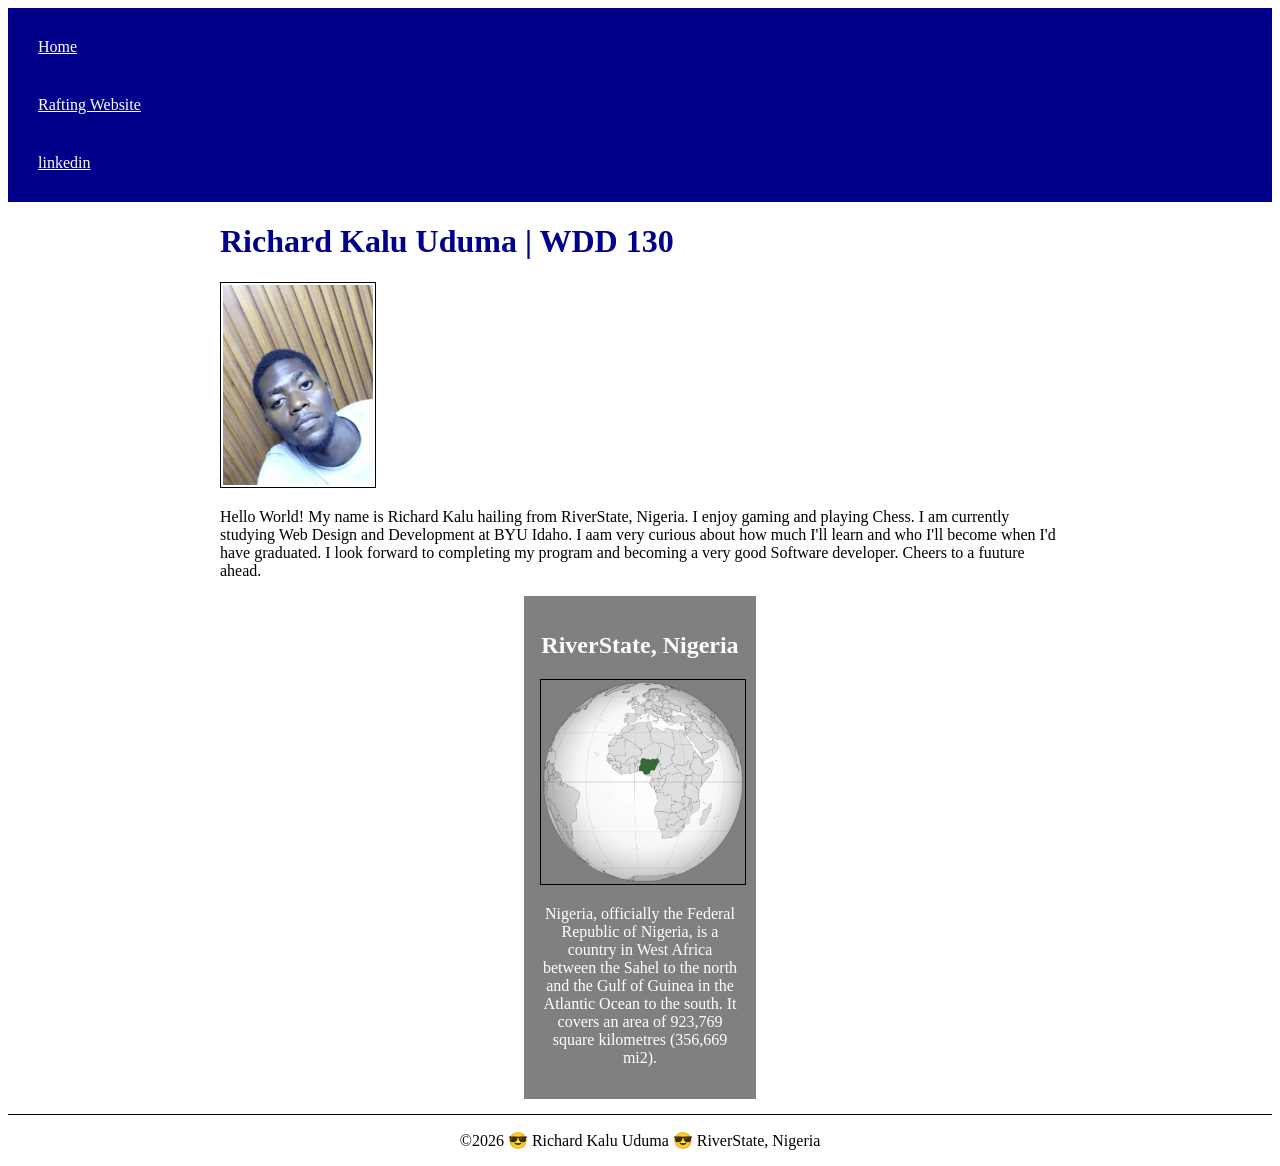
<file: index.html>
<!DOCTYPE html>
<html lang="en">

<head>
    <meta charset="UTF-8">
    <meta name="viewport" content="width=device-width, initial-scale=1.0">
    <title>Richard Kalu Uduma | WDD 130</title>
    <meta name="description" content="This is a homepage of Richard Kalu who is currently learning WDD130.">    
    <meta name="author" content="Richard Kalu Uduma">
    <link rel="stylesheet" href="styles/styles.css">
</head>

<body>
    <header>
        <nav>
            <a href="#">Home</a>
            <a href="wwr/">Rafting Website</a>
            <a href="https://www.linkedin.com/in/richard-kalu-1a2b74337/">linkedin</a>
        </nav>

    </header>
    <main>
        <h1>Richard Kalu Uduma | WDD 130</h1>
        <img src="images/profile.webp" alt="Hello, my name is Richard Kalu Uduma" width="200">
        <p>Hello World! My name is Richard Kalu hailing from RiverState, Nigeria. I enjoy gaming and playing Chess. I am
            currently studying Web Design and Development at BYU Idaho. I aam very curious about how much I'll learn and
            who I'll become when I'd have graduated. I look forward to completing my program and becoming a very good
            Software developer. Cheers to a fuuture ahead.</p>
    </main>
    <aside>
        <h2>RiverState, Nigeria</h2>
        <img src="./week02/images/nigeria-in-map.webp" alt="Nigeria in the world">
        <p>Nigeria, officially the Federal Republic of Nigeria, is a country in West Africa between the Sahel to the north and the Gulf of Guinea in the Atlantic Ocean to the south. It covers an area of 923,769 square kilometres (356,669 mi2).</p>
    </aside>
    <footer>
        <p>©️2026 😎 Richard Kalu Uduma 😎 RiverState, Nigeria</p>
    </footer>


</body>

</html>
</file>
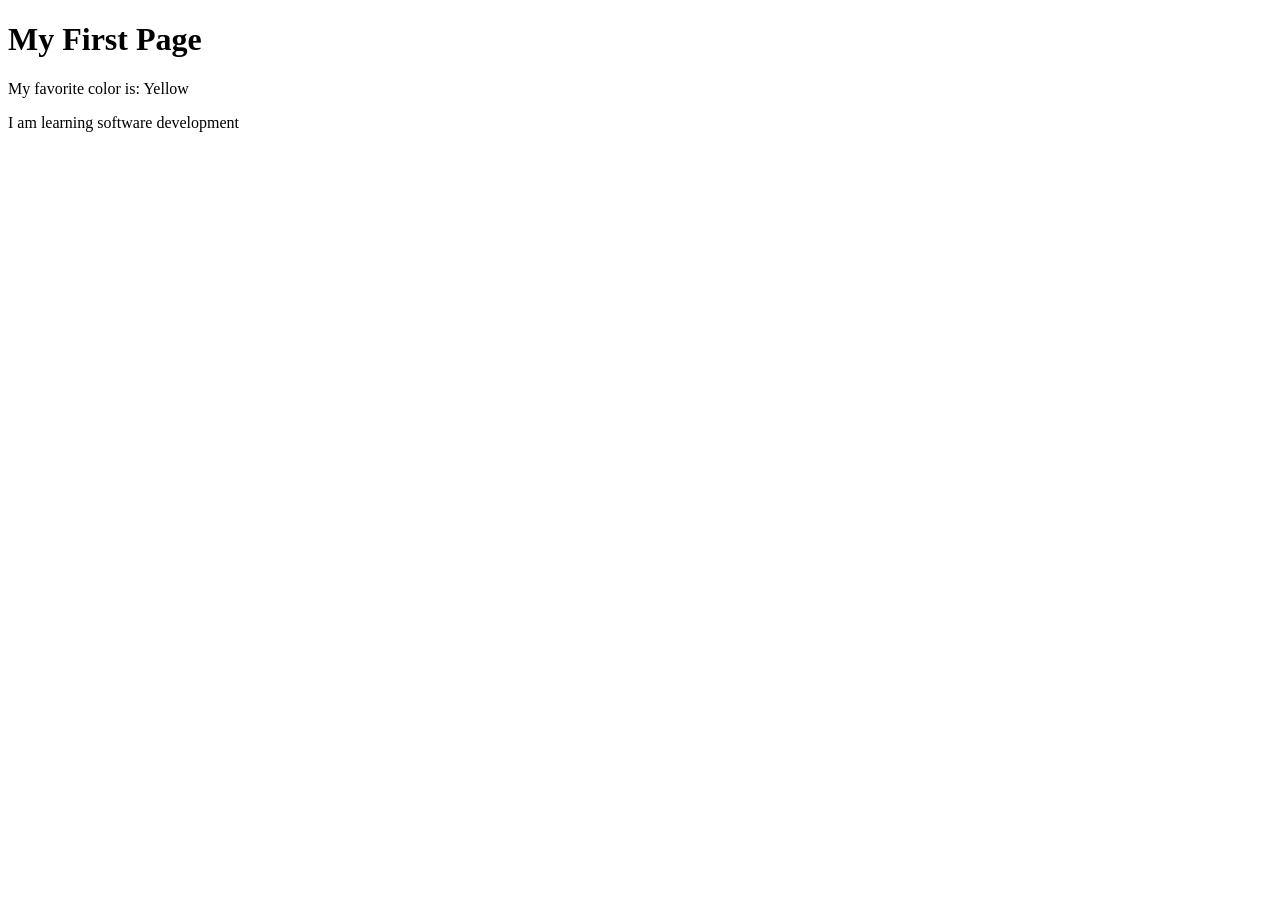
<file: week01/first-page.html>
<!DOCTYPE html>
<html lang="en">

<head>
    <meta charset="UTF-8">
    <meta name="viewport" content="width=device-width, initial-scale=1.0">
    <title>My First Page</title>
</head>

<body>
    <h1>My First Page</h1>
    <p>My favorite color is: Yellow </p>
    <p2> I am learning software development </p2>
</body>

</html>
</file>
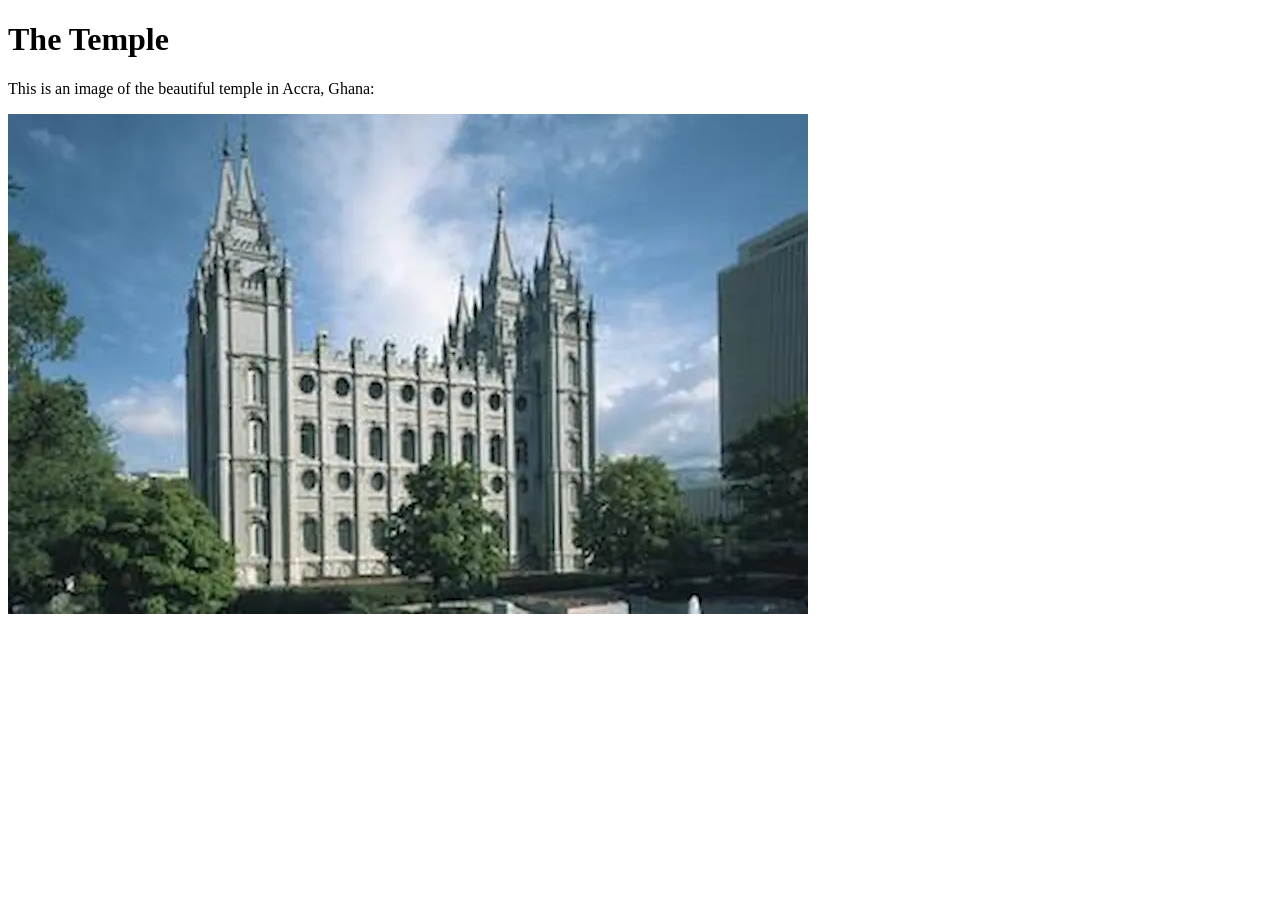
<file: week01/images.html>
<!DOCTYPE html>
<html lang="en">

<head>
    <meta charset="UTF-8">
    <meta name="viewport" content="width=device-width, initial-scale=1.00">
    <title>Temple Image</title>
</head>

<body>
    <h1>The Temple</h1>
    <p>This is an image of the beautiful temple in Accra, Ghana:</p>
    <img src=".././images/temple-small.webp" alt="The Accra Ghana Temple" width="800" height="500">

</body>

</html>
</file>
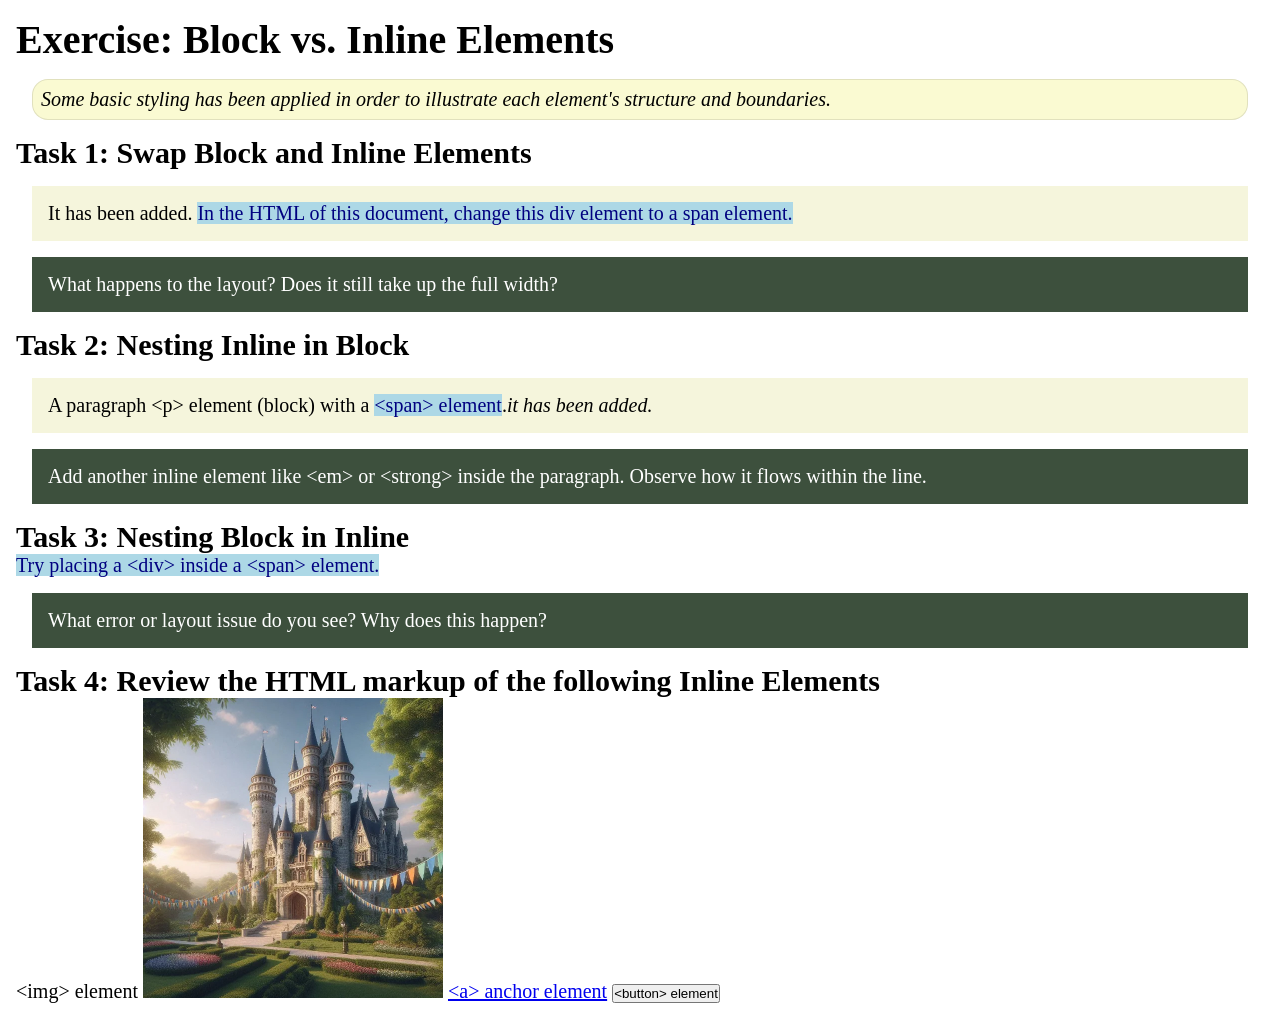
<file: week02/block-vs-inline.html>
<!DOCTYPE html>
<html lang="en">

<head>
    <meta charset="UTF-8">
    <meta name="viewport" content="width=device-width, initial-scale=1.0">
    <title>Exercise: Block vs. Inline Elements</title>
    <link rel="stylesheet" href="styles/block-vs-inline.css">
</head>

<body>
    <main>
        <h1>Exercise: Block vs. Inline Elements</h1>
        <p class="note">Some basic styling has been applied in order to illustrate each element's structure and boundaries.</p>

        <h2>Task 1: Swap Block and Inline Elements</h2>
        
        <div>It has been added.
            <span>In the HTML of this document, change this div element to a span element.</span>
        </div>
        
        <p class="question">What happens to the layout? Does it still take up the full width?</p>

        <h2>Task 2: Nesting Inline in Block</h2>
        <p>A paragraph &lt;p&gt; element (block) with a <span>&lt;span&gt; element</span>.<em>it has been added.</em></p>
        <p class="question">Add another inline element like &lt;em&gt; or &lt;strong&gt; inside the paragraph. Observe how it flows within the line.</p>

        <h2>Task 3: Nesting Block in Inline</h2>
        <span>Try placing a &lt;div&gt; inside a &lt;span&gt; element.</span>
        <p class="question">What error or layout issue do you see? Why does this happen?
        </p>

        <h2>Task 4: Review the HTML markup of the following Inline Elements</h2>
        &lt;img&gt; element
        <img src="images/castle.webp" alt="placeholder image (images are inline)" width="300" height="300">
        <a href="https://churchofjesuschrist.org">&lt;a&gt; anchor element</a>
        <button type="button">&lt;button&gt; element</button>
    </main>
</body>

</html>
</file>
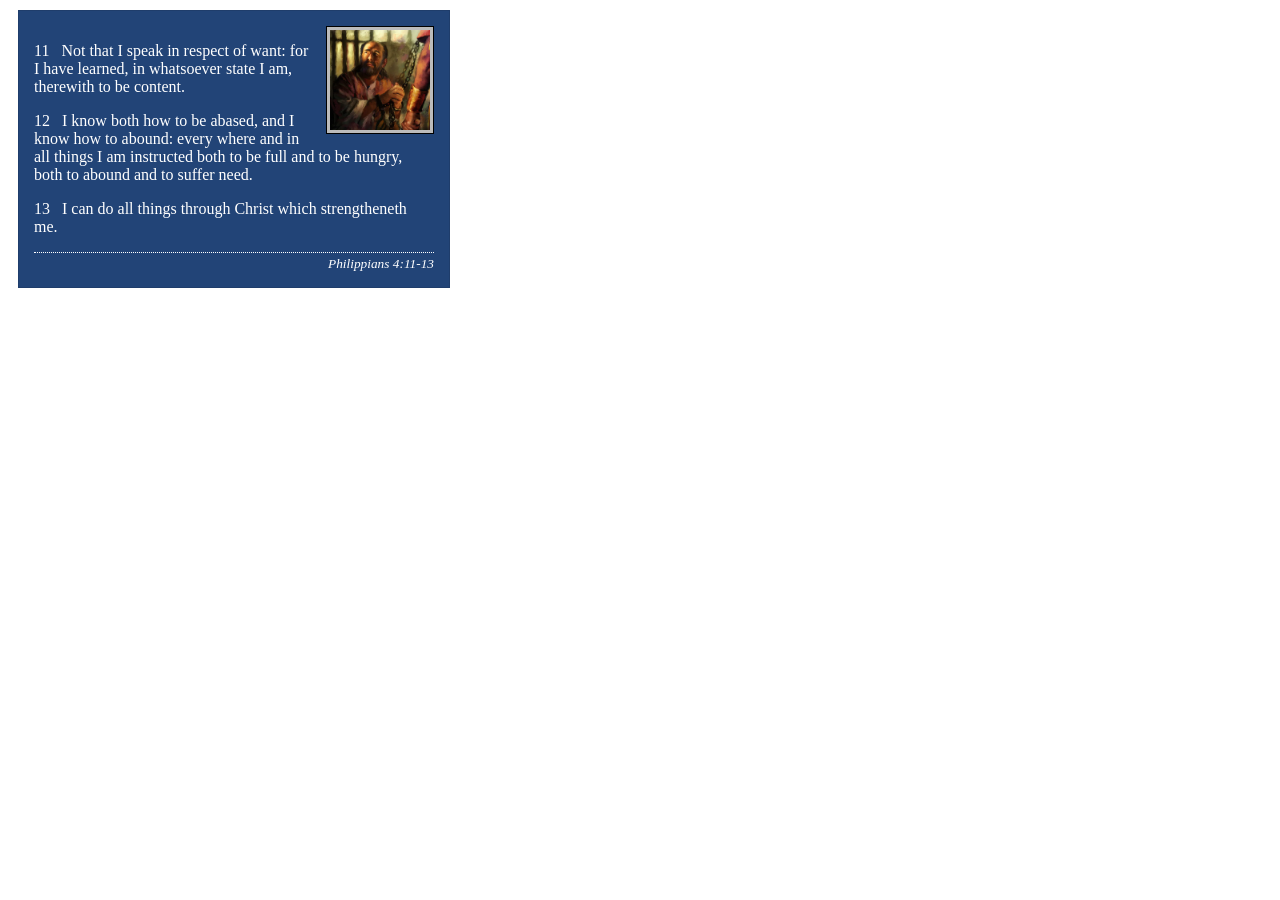
<file: week02/box-model-solution.html>
<!DOCTYPE html>
<html lang="en">

<head>
    <meta charset="UTF-8">
    <meta name="viewport" content="width=device-width, initial-scale=1.0">
    <title>Box Model Activity</title>
    <link rel="stylesheet" href="styles/box-model-solution.css">
</head>

<body>
    <main>
        <div class="callout">
            <img src="images/apostle-paul-imprisoned.webp" alt="Paul the Apostle - Imprisoned in Rome" width="200" height="200">
            <blockquote>
                <p>11 &nbsp; Not that I speak in respect of want: for I have learned, in whatsoever state I am, therewith to be content.</p>
                <p>12 &nbsp; I know both how to be abased, and I know how to abound: every where and in all things I am instructed both to be full and to be hungry, both to abound and to suffer need.</p>
                <p>13 &nbsp; I can do all things through Christ which strengtheneth me.</p>
            </blockquote>
            <cite>Philippians 4:11-13</cite>
        </div>
    </main>
</body>

</html>
</file>
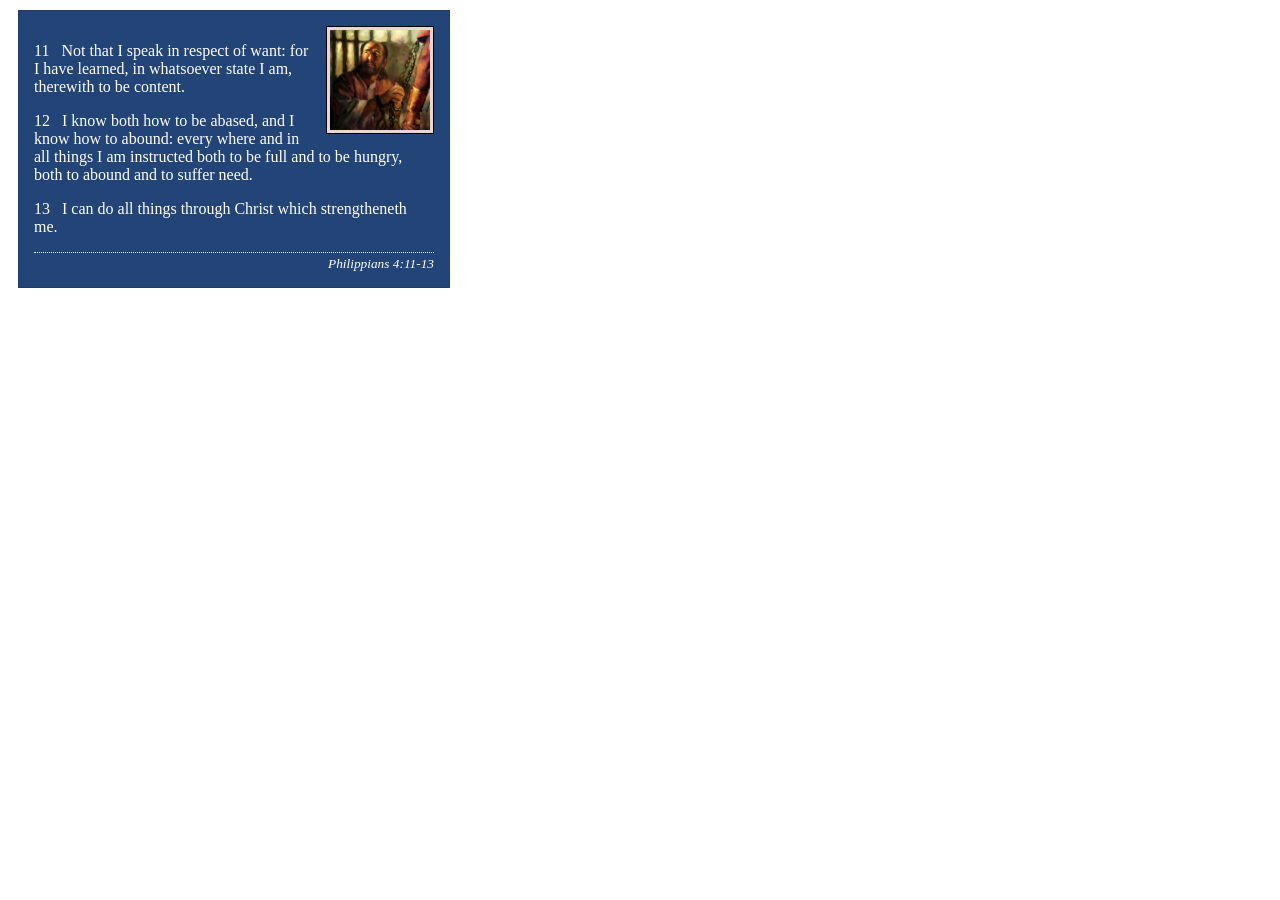
<file: week02/box-model.html>
<!DOCTYPE html>
<html lang="en">

<head>
    <meta charset="UTF-8">
    <meta name="viewport" content="width=device-width, initial-scale=1.0">
    <title>Box Model Activity</title>
    <link rel="stylesheet" href="styles/box-model.css">
</head>

<body>
    <main>
        <div class="callout">
            <img src="images/apostle-paul-imprisoned.webp" alt="Paul the Apostle - Imprisoned in Rome" width="200" height="200">
            <blockquote>
                <p>11 &nbsp; Not that I speak in respect of want: for I have learned, in whatsoever state I am, therewith to be content.</p>
                <p>12 &nbsp; I know both how to be abased, and I know how to abound: every where and in all things I am instructed both to be full and to be hungry, both to abound and to suffer need.</p>
                <p>13 &nbsp; I can do all things through Christ which strengtheneth me.</p>
            </blockquote>
            <cite>Philippians 4:11-13</cite>
        </div>
    </main>
</body>

</html>
</file>
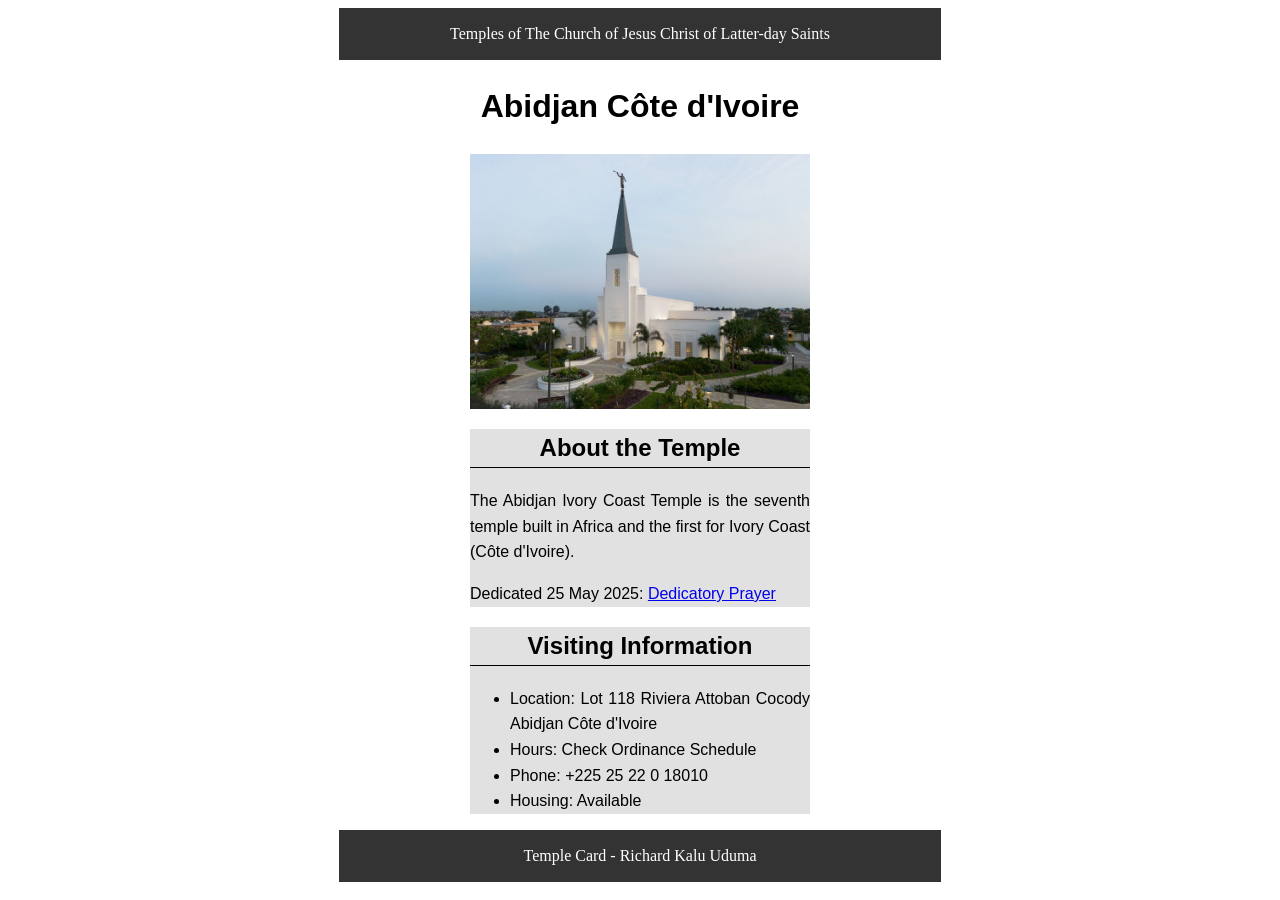
<file: week02/temple.html>
<!DOCTYPE html>
<html lang="en">

<head>
    <meta charset="UTF-8">
    <meta name="viewport" content="width=device-width, initial-scale=1.0">
    <title>Temple Card - Abidjan Côte d'Ivoire</title>
    <link rel="stylesheet" href="../styles/temple.css">
</head>

<body>
    <header>
        <p>Temples of The Church of Jesus Christ of Latter-day Saints</p>
    </header>
    <main>
        <h1>Abidjan Côte d'Ivoire</h1>
        <picture>
            <img src="images/abidjan-ivory-coast.jpeg" alt="Abidjan Côte d'Ivoire Temple">
        </picture>
        <section>
            <h2>About the Temple</h2>
            <p>The Abidjan Ivory Coast Temple is the seventh temple built in Africa and the first for Ivory Coast (Côte d'Ivoire).</p>
            <p>Dedicated 25 May 2025: <a href="https://www.churchofjesuschrist.org/temples/dedicatory-prayer/abidjan-ivory-coast-temple/2025-05-25?lang=eng" target="_blank" rel="noopener noreferrer">Dedicatory Prayer</a></p>
        </section>
        <section>
            <h2>Visiting Information</h2>
            <ul>
                <li>Location: Lot 118 Riviera Attoban Cocody Abidjan Côte d'Ivoire</li>
                <li>Hours: Check Ordinance Schedule</li>
                <li>Phone: +225 25 22 0 18010</li>
                <li>Housing: Available</li>
            </ul>
        </section>
    </main>
    <footer>
        <p>Temple Card - Richard Kalu Uduma</p>
    </footer>
</body>

</html>
</file>
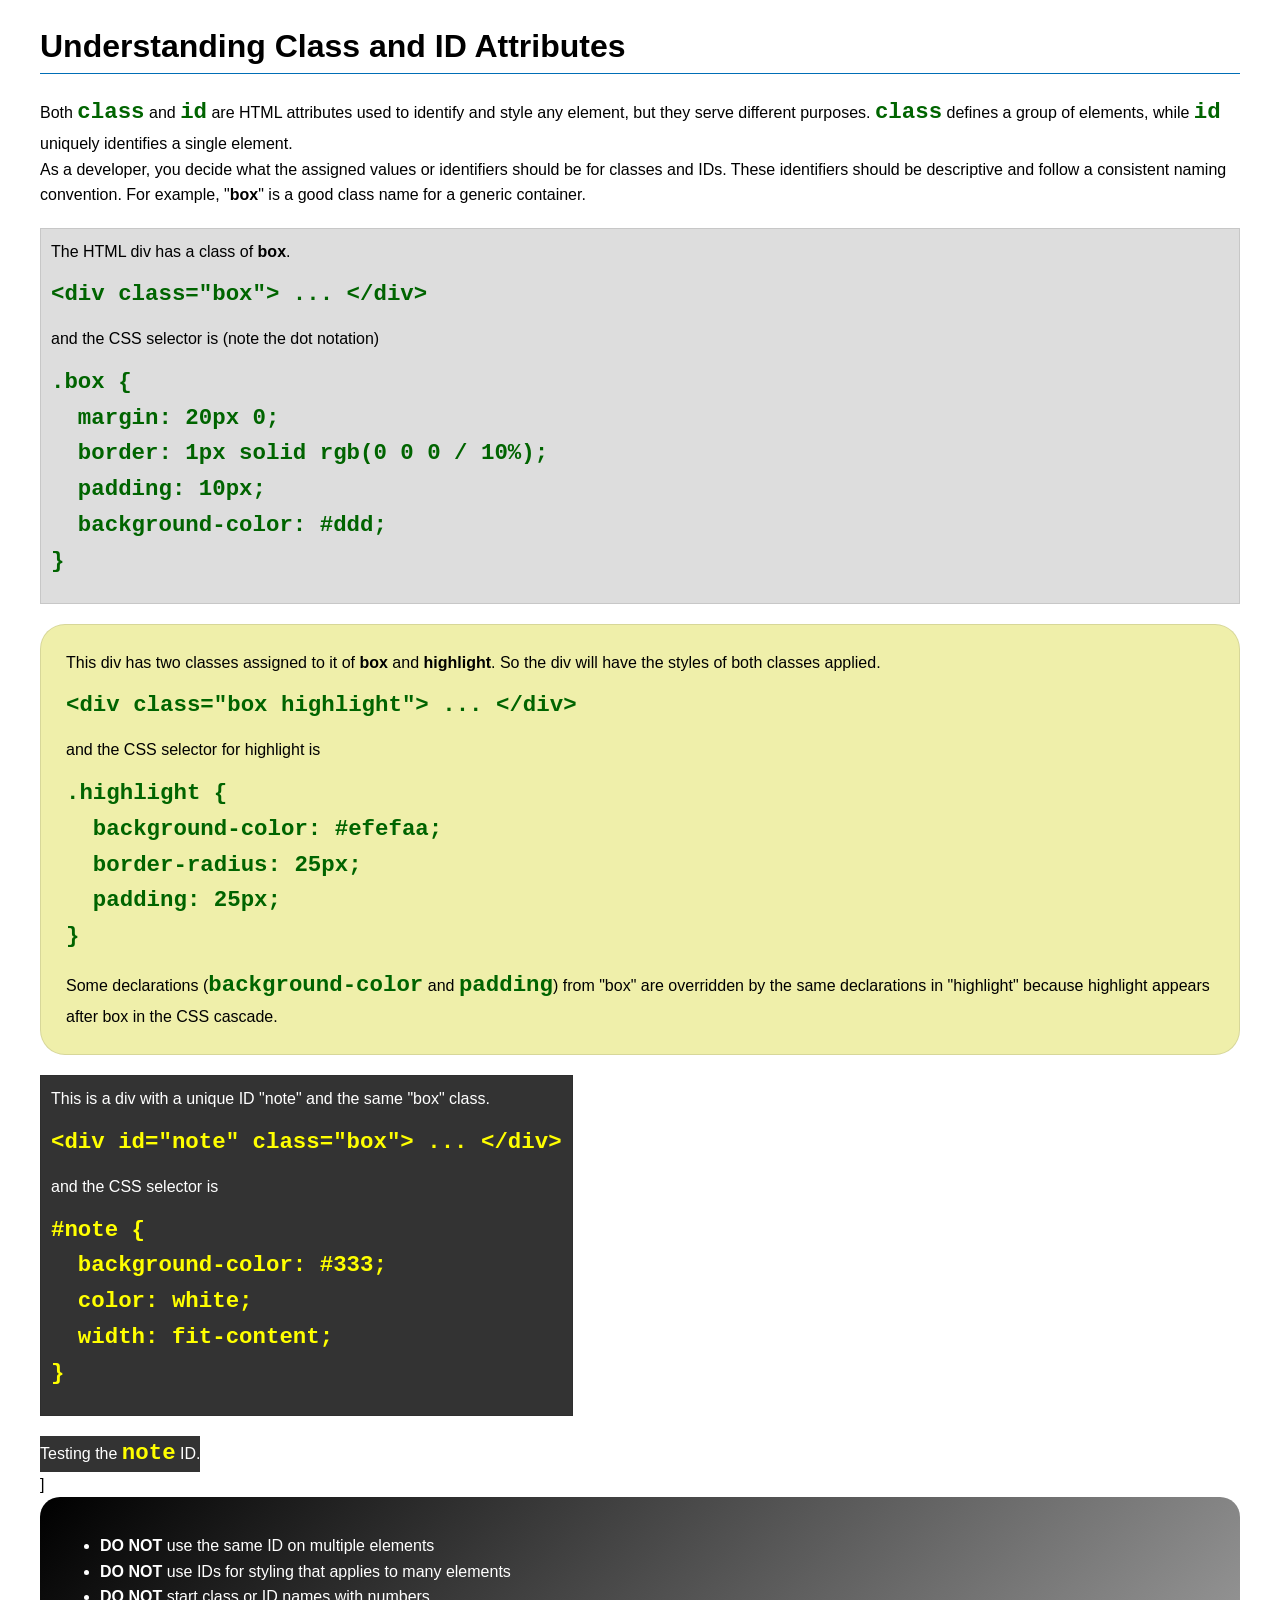
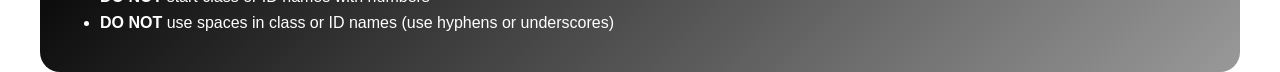
<file: week03/class-and-id.html>
<!DOCTYPE html>
<html lang="en">

<head>
    <meta charset="UTF-8">
    <meta name="viewport" content="width=device-width, initial-scale=1.0">
    <title>Class vs ID Attributes</title>
    <link rel="stylesheet" href="styles/class-and-id.css">
</head>

<body>
    <h1>Understanding Class and ID Attributes</h1>
    <p>Both <code>class</code> and <code>id</code> are HTML attributes used to identify and style any element, but they serve different purposes. <code>class</code> defines a group of elements, while <code>id</code> uniquely identifies a single element.</p>
    <p>As a developer, you decide what the assigned values or identifiers should be for classes and IDs. These identifiers should be descriptive and follow a consistent naming convention. For example, "<strong>box</strong>" is a good class name for a generic container.</p>
    <div class="box">
        <p>The HTML div has a class of <strong>box</strong>.</p>
        <pre><code class="html">&lt;div class="box"&gt; ... &lt;/div&gt;</code></pre>
        and the CSS selector is (note the dot notation)
        <pre><code class="css">.box {
  margin: 20px 0;
  border: 1px solid rgb(0 0 0 / 10%);
  padding: 10px;
  background-color: #ddd; 
}</code></pre>
    </div>

    <div class="box highlight">
        <p>This div has two classes assigned to it of <strong>box</strong> and <strong>highlight</strong>. So the div will have the styles of both classes applied.</p>
        <pre><code class="html">&lt;div class="box highlight"&gt; ... &lt;/div&gt;</code></pre>
        and the CSS selector for highlight is
        <pre><code class="css">.highlight {
  background-color: #efefaa;
  border-radius: 25px;
  padding: 25px;
}</code></pre>
        <p>Some declarations (<code>background-color</code> and <code>padding</code>) from "box" are overridden by the same declarations in "highlight" because highlight appears after box in the CSS cascade.</p>
    </div>

    <div id="note" class="box">
        <p>This is a div with a unique ID "note" and the same "box" class.</p>
        <pre><code class="html">&lt;div id="note" class="box"&gt; ... &lt;/div&gt;</code></pre>
        and the CSS selector is
        <pre><code class="css">#note {
  background-color: #333;
  color: white;
  width: fit-content;
}</code></pre>
    </div>

    <div id="note">
        <p>Testing the <code>note</code> ID.</p>
    </div>
]

    <section id="best-practice">
        <ul>
            <li><strong>DO NOT</strong> use the same ID on multiple elements</li>
            <li><strong>DO NOT</strong> use IDs for styling that applies to many elements</li>
            <li><strong>DO NOT</strong> start class or ID names with numbers</li>
            <li><strong>DO NOT</strong> use spaces in class or ID names (use hyphens or underscores)</li>
        </ul>
    </section>

</body>

</html>
</file>
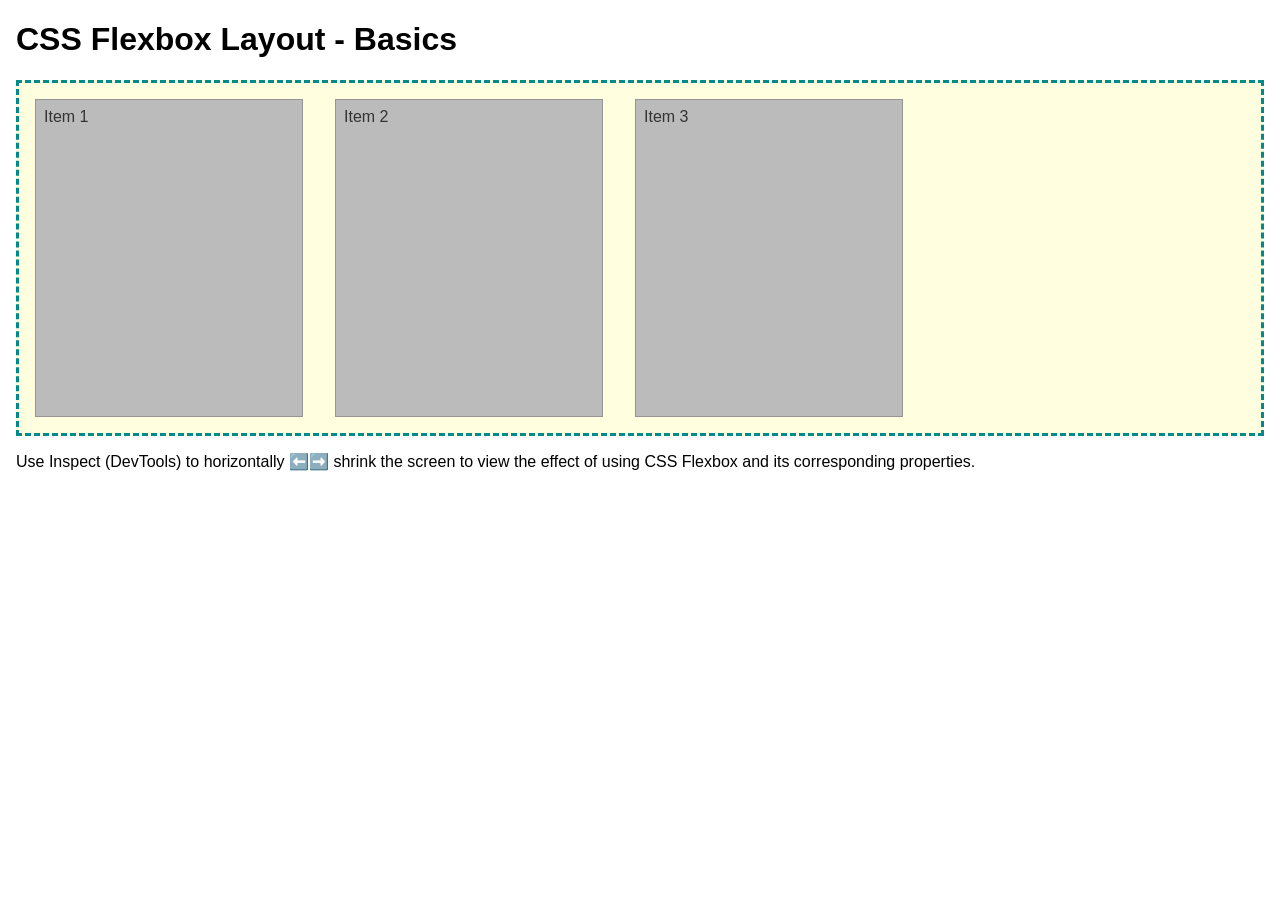
<file: week04/flexbox-layout.html>
<!DOCTYPE html>
<html lang="en">

<head>
    <meta charset="UTF-8">
    <meta name="viewport" content="width=device-width, initial-scale=1.0">
    <title>CSS Flexbox Layout - Basics</title>
    <link rel="stylesheet" href="styles/flexbox.css">
</head>

<body>
    <main>
        <h1>CSS Flexbox Layout - Basics</h1>
        <div class="flex-container">
            <div class="flex-item item1">Item 1</div>
            <div class="flex-item item2">Item 2</div>
            <div class="flex-item item3">Item 3</div>
        </div>
        <p>Use Inspect (DevTools) to horizontally ⬅️➡️ shrink the screen to view the effect of using CSS Flexbox and its corresponding properties.</p>
    </main>
</body>

</html>
</file>
<file: styles/styles.css>
:root {
    --main-background-color: darkblue;
    --main-border: 1px solid black;
    --main-height: auto;
    --main-width: 200px;
    --main-text-align: center;
}

nav {
    background-color: var(--main-background-color);
    padding: 10px;
}

nav a {
    color: white;
    display: block;
    padding: 20px;
}

h1{
    color: var(--main-background-color);
}

main img {
    width: 150px;
    height: var(--main-height);
    border: var(--main-border);
    padding: 2px;
    box-shadow: 0 0 30ppx gray;

}

p {
    padding: 0;
}

main {
    max-width: 840px;
    margin: 0 auto;
}

aside {
    width: var(--main-width);
    height: var(--main-height);
    margin: 0 auto;
    border: 1 solid rgb(0 0 0 / 0.2);
    padding: 1rem;
    background-color: grey;
    color: white;
    text-align: var(--main-text-align);
}

aside img {
    width: var(--main-width);
    height: var(--main-height);
    border: var(--main-border);
    padding: 2px;
    box-shadow: 0 0 30ppx gray;
}

footer {
    margin-top: 15px;
    border-top: var(--main-border);
    text-align: var(--main-text-align);
}
</file>
<file: week02/styles/block-vs-inline.css>
* {
    margin: 0;
    padding: 0;
}

body {
    font-size: 20px;
    margin: 1rem;
}

p,
div {
    background-color: beige;
    margin: 1rem;
    padding: 1rem;
}

span {
    color: navy;
    background-color: lightblue;
}

code {
    margin: 0;
    padding: 0;
    color: green;
    font-size: 1.2rem;
}

.note {
    font-style: italic;
    background-color: lightgoldenrodyellow;
    border-radius: 1rem;
    border: 1px solid rgb(0 0 0 / 10%);
    margin: 1rem;
    padding: .5rem;
}

.question {
    background-color: #3d503d;
    color: #fff;
}
</file>
<file: week02/styles/box-model-solution.css>
.callout {
    max-width: 400px;
    margin: 10px;
    border: 1px solid rgb(0 0 0 / 10%);
    padding: 15px;
    background-color: #247;
    color: #fff;
}

.callout img {
    float: right;
    margin: 0 0 10px 15px;
    border: 1px solid #000;
    padding: 3px;
    background-color: #bbb;
    width: 100px;
    height: auto;
}

blockquote {
    margin: 0;
}

cite {
    display: block;
    border-top: 1px dotted #fff;
    padding-top: 3px;
    text-align: right;
    font-size: smaller;
}
</file>
<file: week02/styles/box-model.css>
.callout {
    max-width: 400px;
    margin: 10px;
    border: 1px solid rgb(0 0 0/ 10%);
    padding: 15px;
    background-color: #247;
    color: white;
}

.callout img {
    float: right;
    margin: 0 0 10px 15px;
    border: 1px solid #000;
    padding: 3px;
    background-color: rgb(232, 214, 214);
    width: 100px;
    height: auto;
}

blockquote {
    margin: 0px;
}

cite {
    display: block;
    border-top: 1px dotted #fff;
    padding-top: 3px;
    text-align: right;
    font-size: smaller;
}
</file>
<file: styles/temple.css>
main {
    font-family: Arial, sans-serif;
    line-height: 1.6;
}

header {
    display: block;
    background-color: #333333;
    width: 600px;
    text-align: center;
    margin: 0 auto;
    padding: 1px;
    color: white;
}

h1 {
    text-align: center;
}

img {
    display: block;
    margin: 0 auto;
    text-align: center;
    box-shadow: 0 0 30ppx gray;
    width: 340px;
    height: auto;
}


section {
    box-sizing: border-box;
    background-color: #dddd;
    text-align: center;
    margin: 0 auto;
    width: 340px;
    text-align: justify;

    
       
}

h2 {
    border-bottom: 1px solid black;
    text-align: center;
}

footer {
    display: block;
    background-color: #333333;
    width: 600px;
    text-align: center;
    margin: 0 auto;
    padding: 1px;
    color: white;
}
</file>
<file: week03/styles/class-and-id.css>
body {
    font-family: Arial, sans-serif;
    line-height: 1.6;
    margin: 0;
    padding: 0 40px;
}

h1 {
    border-bottom: 1px solid rgb(0 110 182);
    padding-bottom: 0;
}

p {
    margin: 0;
}

code {
    color: darkgreen;
    font-weight: 700;
    font-size: 1.4rem;
}

/* Class examples - can be reused */
.box {
    margin: 20px 0;
    border: 1px solid rgb(0 0 0 / 10%);
    padding: 10px;
    background-color: #ddd;
    /* this is shorthand for #dddddd */
}

.highlight {
    background-color: #efefaa;
    border-radius: 25px;
    padding: 25px;
}

/* ID examples - should be unique */

#note {
    background-color: #333;
    color: white;
    width: fit-content;
}

#note code {
    color: yellow;
}

#best-practice {
    background: linear-gradient(135deg, #000 0%, #999 100%);
    color: white;
    border-radius: 20px;
    padding: 20px;
}
</file>
<file: week04/styles/flexbox.css>
body {
    font-family: Helvetica, Arial, sans-serif;
    margin: 1rem;
}

.flex-container {
    border: 3px dashed darkcyan;
    background-color: lightyellow;
    display: flex;
    flex-wrap: wrap;
}

.flex-item {
    width: 250px;
    margin: 1rem;
    border: 1px solid rgb(0 0 0 / 20%);
    padding: 0.5rem;
    background-color: #bbb;
    color: #333;
}

.item1 {
    min-height: 100px;
}

.item2 {
    min-height: 200px;
}

.item3 {
    min-height: 300px;
}
</file>
